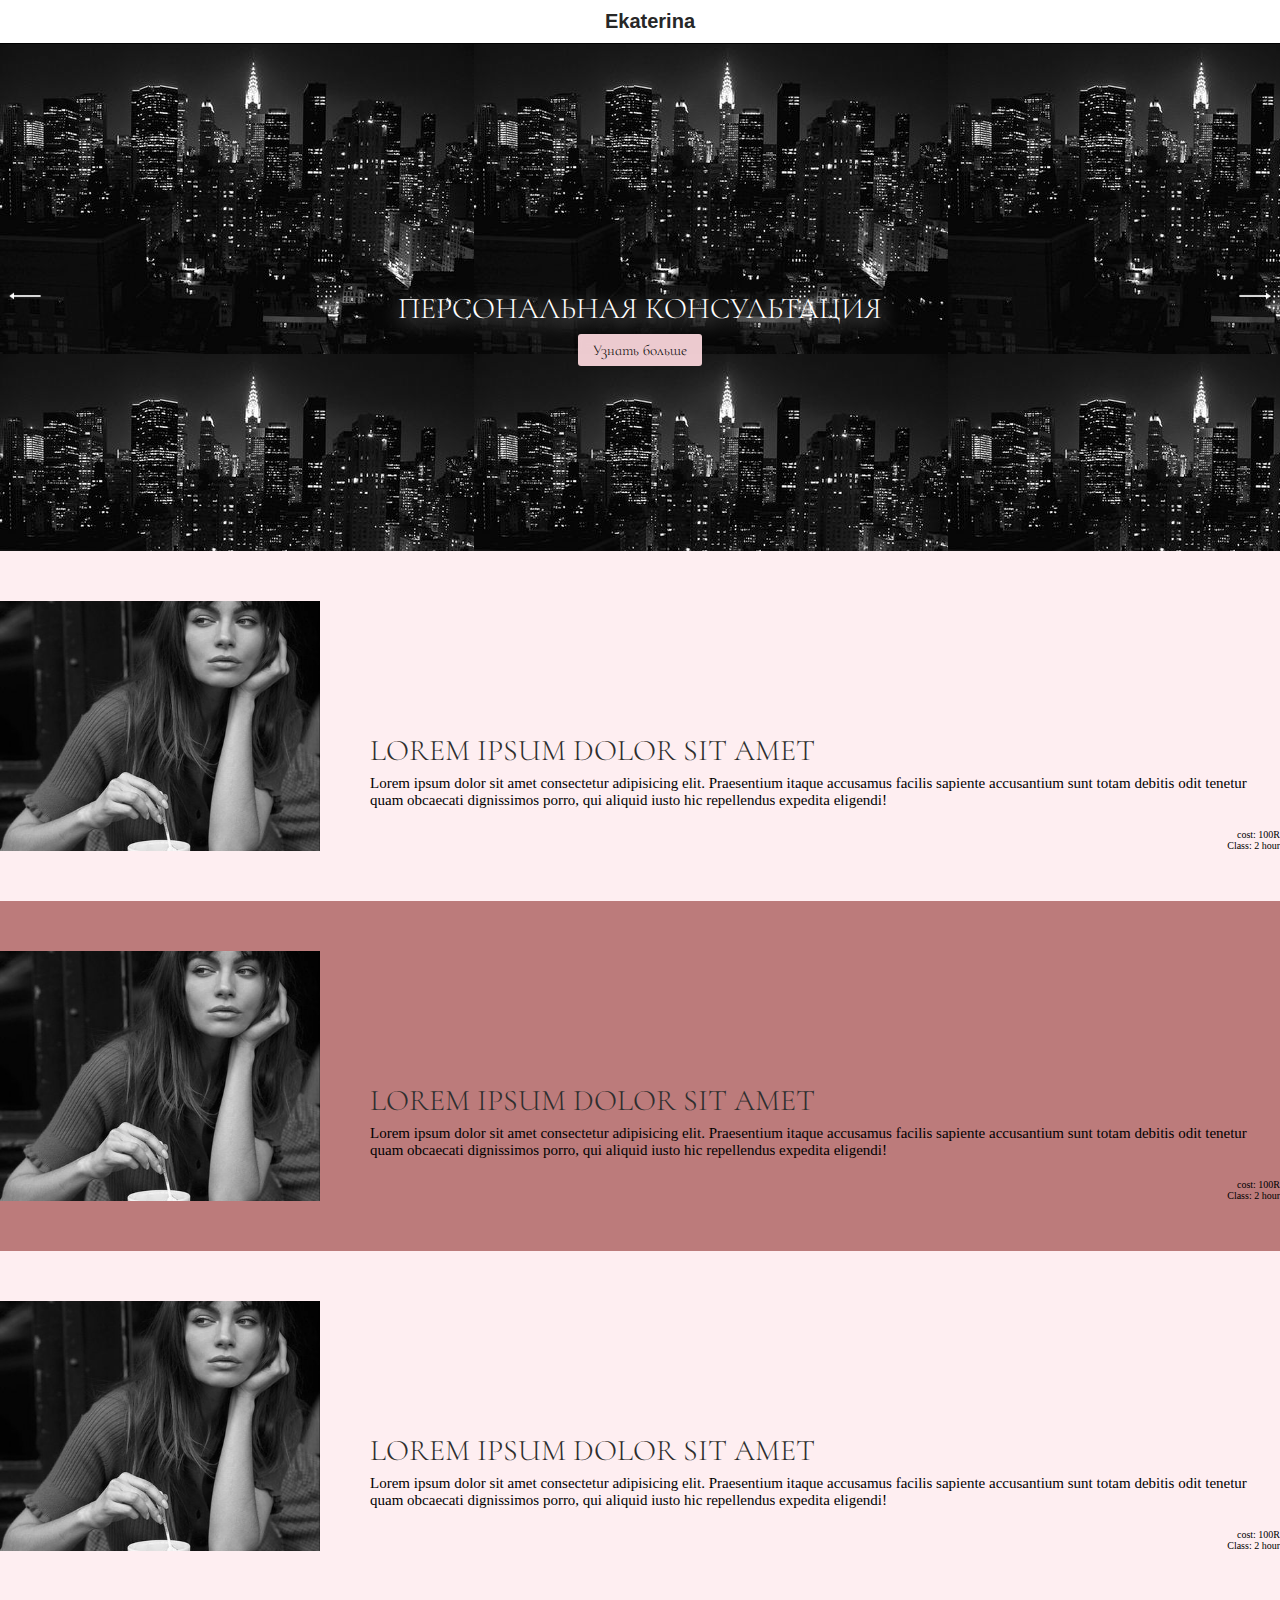
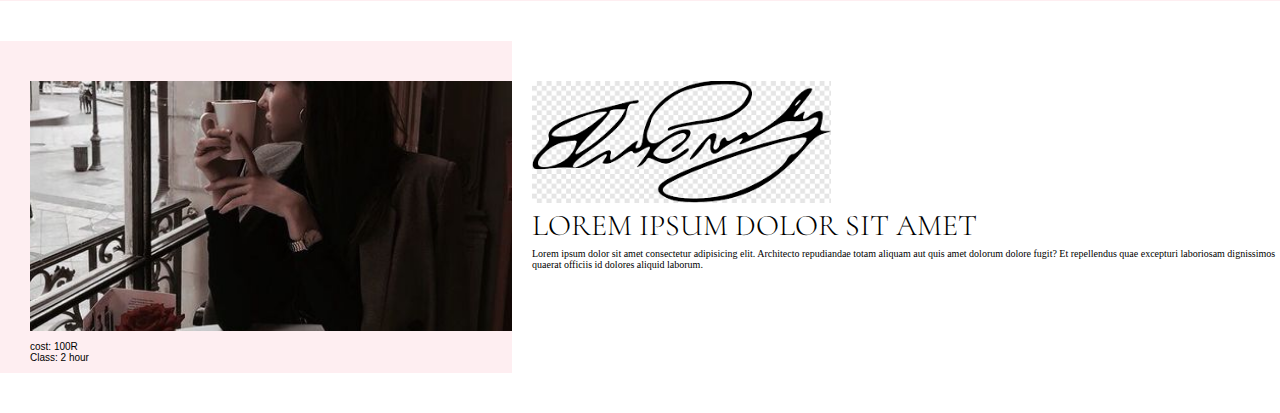
<file: index.html>
<!DOCTYPE html>
<html lang="en">
<head>
    <meta charset="UTF-8">
    <meta http-equiv="X-UA-Compatible" content="IE=edge">
    <link rel="stylesheet" href="style.css">
    <link rel="preconnect" href="https://fonts.googleapis.com">
<link rel="preconnect" href="https://fonts.gstatic.com" crossorigin>
<link href="https://fonts.googleapis.com/css2?family=Cormorant+Infant:wght@300;400&display=swap" rel="stylesheet">
    <meta name="viewport" content="width=device-width, initial-scale=1.0">
    <title>Astrology</title>
</head>
<body>
    <div class="header">

        <h1>Ekaterina</h1>
    </div>
    <div class="sliderContainer">
        <div class="arrows">
            <a class="leftArrow" href="#/"><img src="free-icon-arrow-right-8663751.png" alt=""></a>
            <a class="rightArrow" href="#/"><img src="free-icon-arrow-right-8663751.png" alt=""></a>
        </div>
        <div class="slider">

            <div class="slide">
                <h2 class="h2Slider">ПЕРСОНАЛЬНАЯ КОНСУЛЬТАЦИЯ</h2>
             
                <a href="" class="infoButton">Узнать больше</a>
            </div>
            <div class="slide">
                <h2 class="h2Slider">ПЕРСОНАЛЬНАЯ КОНСУЛЬТАЦИЯ</h2>
                <a href="" class="infoButton">Узнать больше</a>

            </div>
            <div class="slide">
                <h2 class="h2Slider"> ПЕРСОНАЛЬНАЯ КОНСУЛЬТАЦИЯ</h2>
                <a href="" class="infoButton">Узнать больше</a>

            </div>
        </div>
    </div>

    <div class="form1">
        <img class="form1Img" src="lady1.jpeg" alt="">
        <div class="form1Info">
            <h2>Lorem ipsum dolor sit amet</h2>
            <p class="pText">Lorem ipsum dolor sit amet consectetur adipisicing elit. Praesentium itaque accusamus facilis sapiente accusantium sunt totam debitis odit tenetur quam obcaecati dignissimos porro, qui aliquid iusto hic repellendus expedita eligendi!</p>
            <p class="pInfo">cost: 100R <br>
                             Class: 2 hour</p>
        </div>
        
        <!-- <img src="baner.jpeg" alt=""> -->
    </div>
    <div class="form1" style="background-color: rgb(188, 123, 123)">
        <img class="form1Img" src="lady1.jpeg" alt="">
        <div class="form1Info">
            <h2>Lorem ipsum dolor sit amet</h2>
            <p class="pText">Lorem ipsum dolor sit amet consectetur adipisicing elit. Praesentium itaque accusamus facilis sapiente accusantium sunt totam debitis odit tenetur quam obcaecati dignissimos porro, qui aliquid iusto hic repellendus expedita eligendi!</p>
            <p class="pInfo">cost: 100R <br>
                             Class: 2 hour</p>
        </div>
        
        <!-- <img src="baner.jpeg" alt=""> -->
    </div>
    <div class="form1">
        <img class="form1Img" src="lady1.jpeg" alt="">
        <div class="form1Info">
            <h2>Lorem ipsum dolor sit amet</h2>
            <p class="pText">Lorem ipsum dolor sit amet consectetur adipisicing elit. Praesentium itaque accusamus facilis sapiente accusantium sunt totam debitis odit tenetur quam obcaecati dignissimos porro, qui aliquid iusto hic repellendus expedita eligendi!</p>
            <p class="pInfo">cost: 100R <br>
                             Class: 2 hour</p>
        </div>
        
        <!-- <img src="baner.jpeg" alt=""> -->
    </div>
    <div class="aboutMe">
        <div class="aboutLeft">
            <img src="lady2.jpeg" alt="">
            <p>cost: 100R <br>
                Class: 2 hour</p>

        </div>
        <div class="aboutRight">
            <img src="Без названия.png" alt="">
            <h2 class="title">Lorem ipsum dolor sit amet</h2>
            <h3>Lorem ipsum dolor sit amet, consectetur adipisicing elit. Inventore maxime amet vitae officiis nulla architecto debitis est iure facilis, deserunt quaerat illum sit ipsa necessitatibus, qui, fugiat tenetur facere. Consectetur?</h3>
            <p>Lorem ipsum dolor sit amet consectetur adipisicing elit. Architecto repudiandae totam aliquam aut quis amet dolorum dolore fugit? Et repellendus quae excepturi laboriosam dignissimos quaerat officiis id dolores aliquid laborum.</p>
            <a class="contact" href="">CONTACT</a>
        </div>

    </div>

    <script src="script.js"></script>
</body>
</html>
</file>
<file: style.css>
*{
    padding: 0;
    margin: 0;
    font-size: 0;
}
body{
    padding-top: 40px;
}
h1{
    font-size: 20px;
    font-family: 'Roboto Condensed', sans-serif;
    color: rgb(39, 39, 39);

}
.header{
    top: 0;
    text-align: center;
    display: block;
    background-color: white;
    padding: 10px;
    border-bottom: 1px solid black;
    position: fixed;
    width: 100%;
    z-index: 7;
}
.title{
    font-size: 30px;
    line-height: 25px;
    font-weight: 100;
    margin-bottom: 20px;
    font-family: 'Cormorant Infant', serif;
    font-weight: 100;
    text-shadow: 0 5px 20px rgb(255, 255, 255); 
    text-transform: uppercase;
}
.h2Slider{
    font-size: 30px;
    text-align: center;
    line-height: 25px;
    color: white;
    font-weight: 100;
    margin-bottom: 20px;
    font-family: 'Cormorant Infant', serif;
    font-weight: 100;
    text-shadow: 0 5px 20px rgb(255, 255, 255);
}
p{
    font-size: 18px;
}
.slider{
    white-space: nowrap;
    font-size: 0;
    transition: 0.5s;
}
.sliderContainer{
    overflow: hidden;
    position: relative;

}
.slide{
    background-image: url('baner.jpeg');
    width: 100%;
    display: inline-block;
    white-space: normal;
    box-sizing: border-box;
    object-fit: cover;
    background-color: rgba(141, 125, 125, 0.503);
    padding: 20% 0 15% 0;
    text-align: center;
    
}
.infoButton{
    font-size: 15px;
    font-weight: 200;
    text-align: center;
    padding: 7px 15px;
    border-radius: 3px;
    text-decoration: none;
    color: black;
    background-color: rgba(252, 215, 221, 0.936);
    margin-top: 20px;
    font-family: 'Cormorant Infant', serif;
}
.arrows{
    position: absolute;
    /* position: fixed; */
    /* bottom: 0; */
    left: 0;
    width: 100%;
    height: 100%;
}

.leftArrow{
    float: left;
    filter: invert(100%);
    /* background-color: pink; */
    /* height: 100%; */
    position: absolute;
    top: 50%;
    left: 0;
    transform: translateY(-50%) rotate(180deg);
    z-index: 5;
    
}
.rightArrow{
    float: right;
    filter: invert(100%);
    position: absolute;
    top: 50%;
    right: 0;
    z-index: 5;
    transform: translateY(-50%);

}
.arrows a img{
    width: 50px;
}

.form1{
    padding: 50px 0;
    background-color: rgb(254, 238, 241);
}
.form1Info{
    padding: 50px 0 0 50px;
    display: inline-block;
    width: 75%;
    box-sizing: border-box;
    position: relative;
    vertical-align: bottom;

}
.form1Img{
    display: inline-block;
    width: 25%;
    height: 250px;
    object-fit: cover;
    object-position: right;
    vertical-align: bottom;
}
.form1Info h2{
    font-size: 30px;
    font-family: 'Cormorant Infant', serif;
    color: rgb(46, 46, 46);
    text-transform: uppercase;
    text-align: left;
    font-weight: 200;
    line-height: 28px;
    margin-bottom: 10px;

}
.pText{
    font-size: 15px;
}
.pInfo{
    font-size: 10px;
    right: 0;
    text-align: right;
    margin-top: 20px;
}

.aboutMe{
    margin-top: 40px;
    padding-bottom: 40px;
}
.aboutLeft{
    width: 40%;
    display: inline-block;
    padding-left: 30px;
    box-sizing: border-box;
    background-color: rgb(254, 238, 241);
    background-size: 80% 100%;
    padding-top: 40px;

}
.aboutLeft img{
    width: 100%;
    height: 250px;
    object-fit: cover;
    
    
}
.aboutLeft p{
    font-size: 10px;
    font-family: 'Roboto Condensed', sans-serif;
    padding: 10px 0;
}
.aboutRight{
    display: inline-block;
    width: 60%;
    padding-left: 20px;
    box-sizing: border-box;
    padding-bottom: 40px;
    vertical-align: top;
    
}
.aboutRight img{
    width: 40%;
    padding-top: 40px;
}
.aboutRight p{
    font-size: 10px;
}
.aboutRight h2{
    padding: 10px 0;
    margin: 0;
}
</file>
